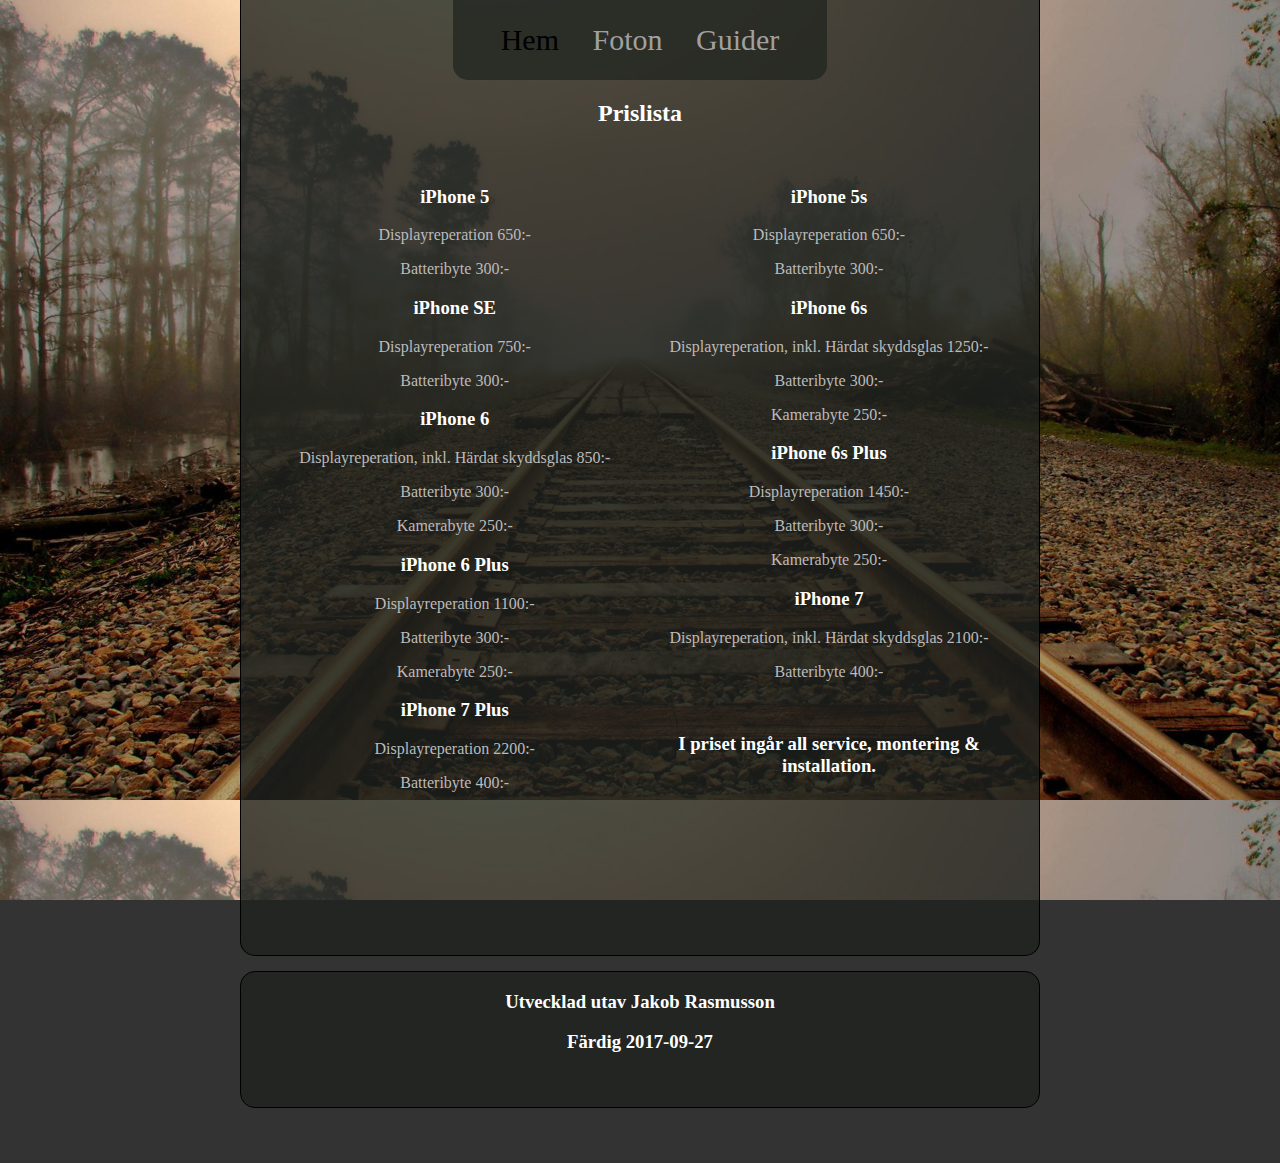
<file: index.html>
<!DOCTYPE html> <!-- Väljer att man ska använda HTML5 -->
<html>
	<head> <!-- Inställningar för hemsidan -->
		<title>Bromölla Mobilservice</title>	<!-- Tabbnamn -->
		<meta charset="UTF-8"> <!-- Väljer vilken teckenkodning man ska använda -->
		<link rel="stylesheet" href="projekt1.css"> <!-- Kopplar till min CSS fil -->
	</head>
	<body> <!-- Det som syns på hemsidan -->
		<div id="main"> <!-- Delar upp i grupper och sektioner -->
			<div id="menu">
				<div id="menu-inside">
					<a href="index.html" class="currentpage">Hem</a> <!-- Länkar andra dokument/filer -->
					<a href="foton.html">Foton</a>
					<a href="guider.html">Guider</a>
				</div>	
			</div>
			<div id="center">
				<h2>Prislista</h2> <!-- Lägger till text med sizen "h2" -->
				<div id="leftcenter"> <!-- Vänsterkolumnen -->
					<h3>iPhone 5</h3> <!-- Lägger till text med sizen "h3" -->
					<p>Displayreperation 650:-</p> <!-- Brödtext -->
					<p>Batteribyte 300:-</p>
					<h3>iPhone SE</h3>
					<p>Displayreperation 750:-</p>
					<p>Batteribyte 300:-</p>
					<h3>iPhone 6</h3>
					<p>Displayreperation, inkl. Härdat skyddsglas 850:-</p>
					<p>Batteribyte 300:-</p>
					<p>Kamerabyte 250:-</p>
					<h3>iPhone 6 Plus</h3>
					<p>Displayreperation 1100:-</p>
					<p>Batteribyte 300:-</p>
					<p>Kamerabyte 250:-</p>
					<h3>iPhone 7 Plus</h3>
					<p>Displayreperation 2200:-</p>
					<p>Batteribyte 400:-</p>
				</div>
				<div id="rightcenter"> <!-- Högerkolumnen -->
					<h3>iPhone 5s</h3>
					<p>Displayreperation 650:-</p>
					<p>Batteribyte 300:-</p>
					<h3>iPhone 6s</h3>
					<p>Displayreperation, inkl. Härdat skyddsglas 1250:-</p>
					<p>Batteribyte 300:-</p>
					<p>Kamerabyte 250:-</p>
					<h3>iPhone 6s Plus</h3>
					<p>Displayreperation 1450:-</p>
					<p>Batteribyte 300:-</p>
					<p>Kamerabyte 250:-</p>
					<h3>iPhone 7</h3>
					<p>Displayreperation, inkl. Härdat skyddsglas 2100:-</p>
					<p>Batteribyte 400:-</p>
					<br> <!-- Bryter raden, alltså skapar den en liten spacer -->
					<h3>I priset ingår all service, montering & installation.</h3>
				</div>
			</div>
		</div>
		<div id="bottom">
			<h3>Utvecklad utav Jakob Rasmusson</h3>
			<h3>Färdig 2017-09-27</h3>
		</div>
	</body>
</html>
</file>
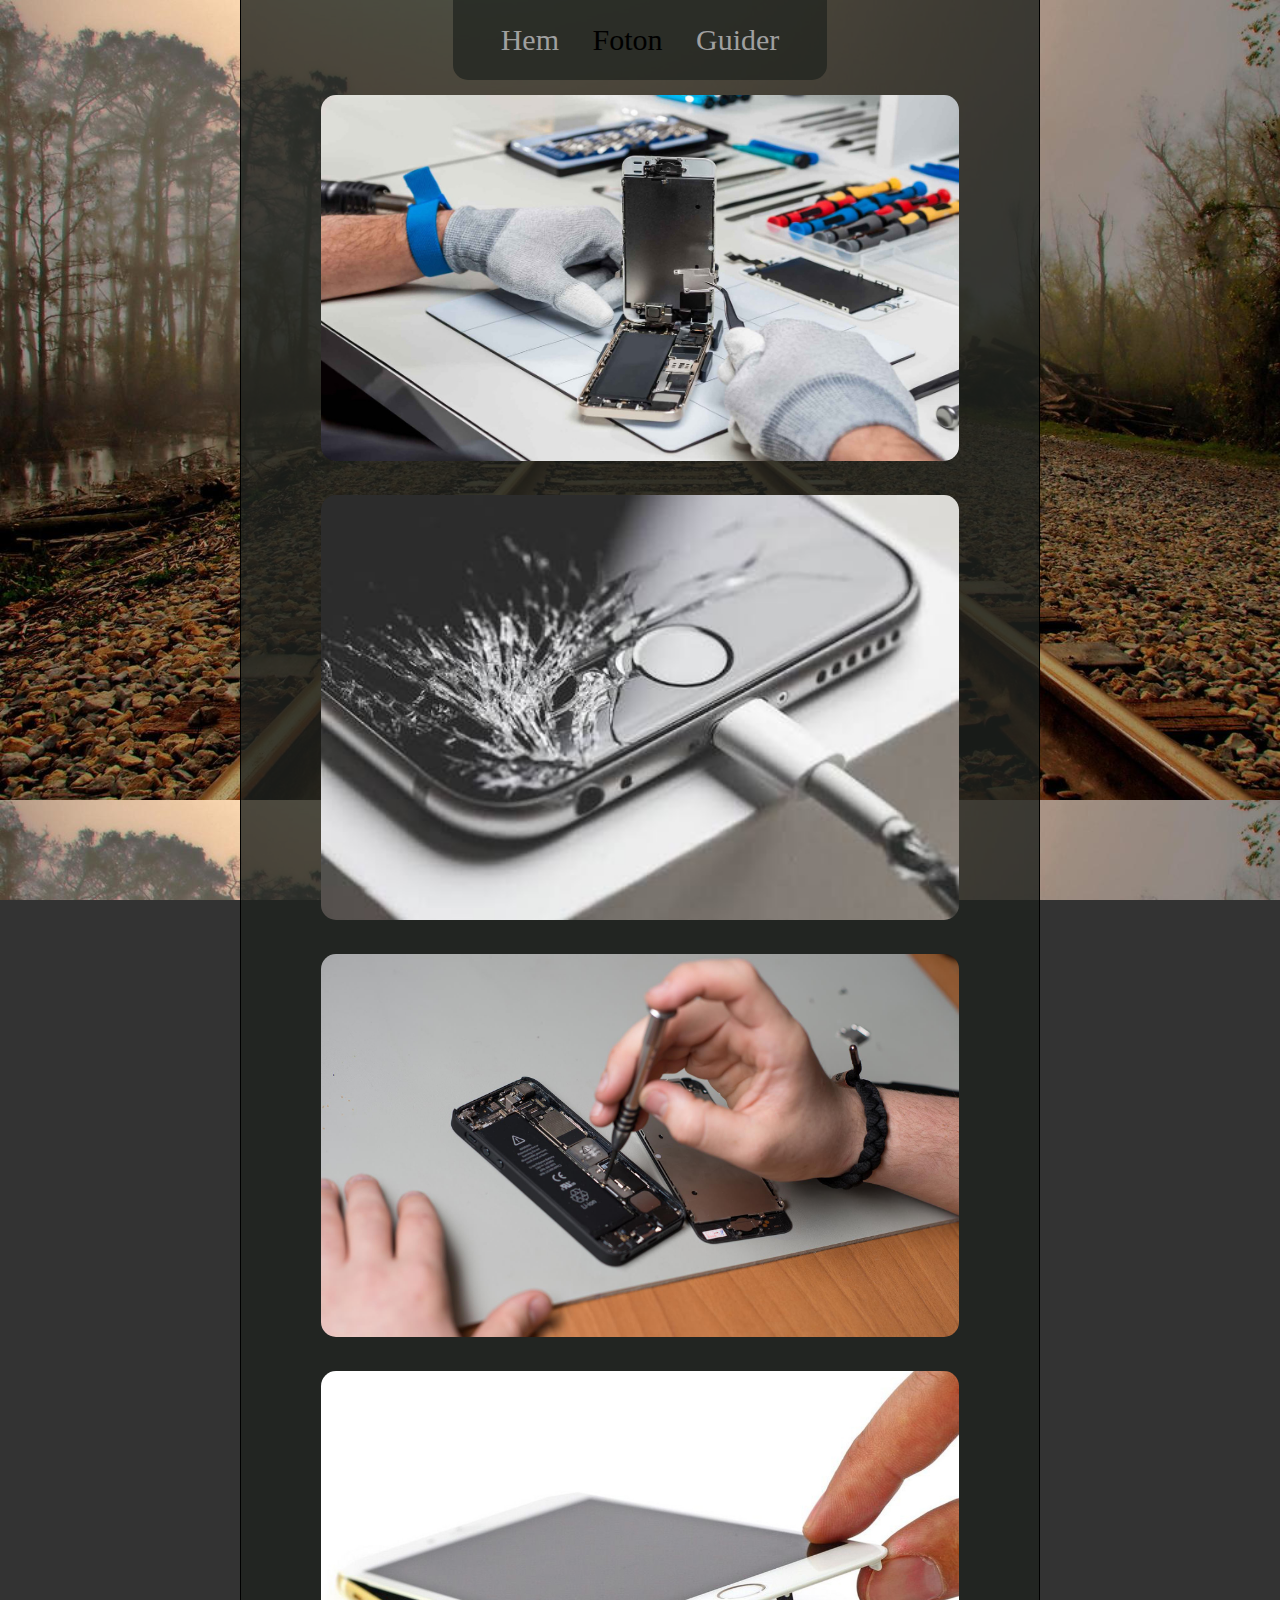
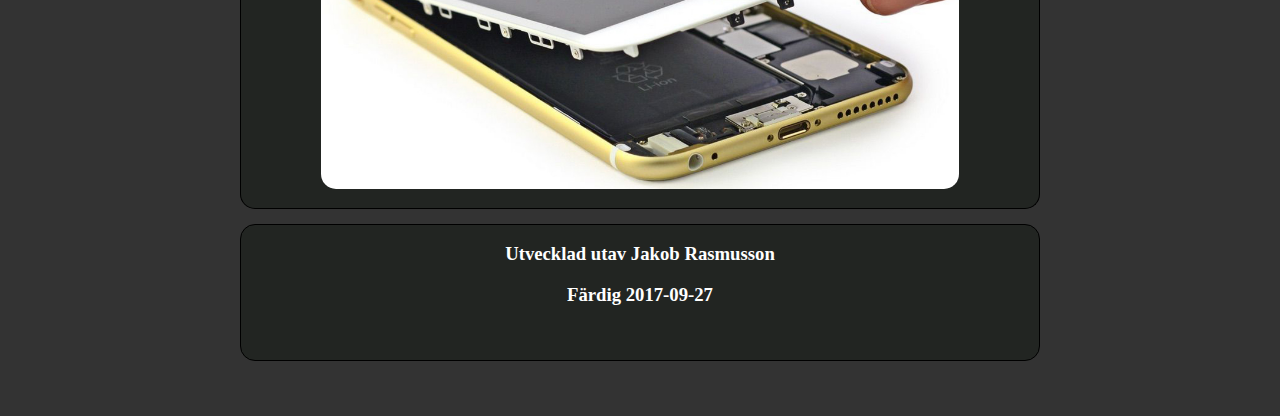
<file: foton.html>
<!DOCTYPE html> <!-- Väljer att man ska använda HTML5 -->
<html>
	<head>
		<title>Bromölla Mobilservice</title>	<!-- Tabbnamn -->
		<meta charset="UTF-8">
		<link rel="stylesheet" href="projekt1.css"> <!-- Kopplar till min CSS fil -->
	</head>
	<body>
		<div id="main">
			<div id="menu">
				<div id="menu-inside">
					<a href="index.html">Hem</a>
					<a href="foton.html" class="currentpage">Foton</a>
					<a href="guider.html">Guider</a>
				</div>	
			</div>
			<div id="centerbild">
				<img src="lagar.jpg" alt="Bild"><br> <!-- Lägger till en bild -->
				<img src="IMG_1300.jpg" alt="Bild"><br> <!-- Lägger till en bild -->
				<img src="iPhone5.jpg" alt="Bild"><br> <!-- Lägger till en bild -->
				<img src="iPhone6.jpg" alt="Bild"><br> <!-- Lägger till en bild -->
			</div>
		</div>
		<div id="bottom">
			<h3>Utvecklad utav Jakob Rasmusson</h3>
			<h3>Färdig 2017-09-27</h3>
		</div>
	</body>
</html>
</file>
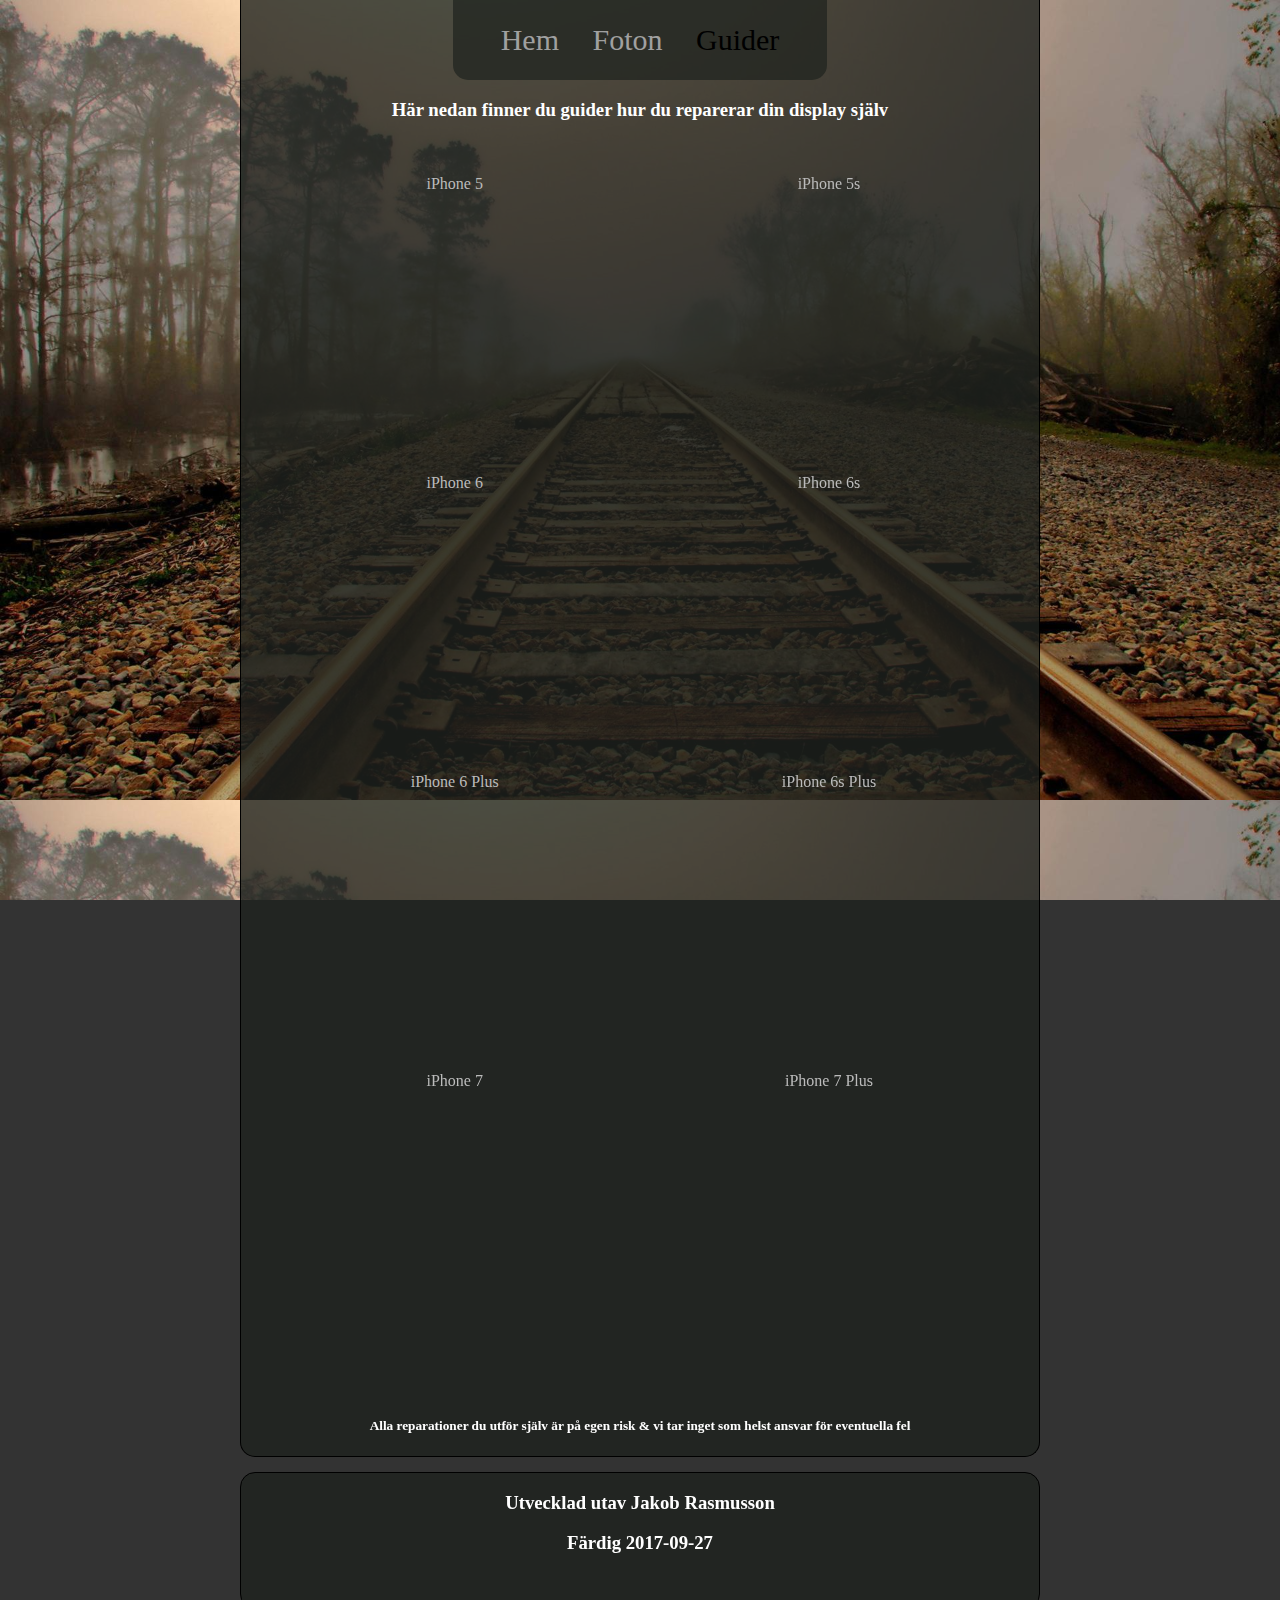
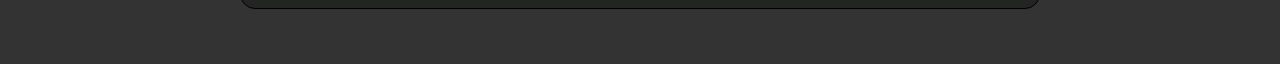
<file: guider.html>
<!DOCTYPE html> <!-- Väljer att man ska använda HTML5 -->
<html>
	<head>
		<title>Bromölla Mobilservice</title>	<!-- Tabbnamn -->
		<meta charset="UTF-8">
		<link rel="stylesheet" href="projekt1.css"> <!-- Kopplar till min CSS fil -->
	</head>
	<body>
		<div id="main">
			<div id="menu">
				<div id="menu-inside">
					<a href="index.html">Hem</a>
					<a href="foton.html">Foton</a>
					<a href="guider.html" Class="currentpage">Guider</a>
				</div>	
			</div>
			<div id="center">
				<h3>Här nedan finner du guider hur du reparerar din display själv</h3>
				<div id="leftcenter">
					<p>iPhone 5</p> <!-- Texten ovanför länken -->
					<iframe width="560" height="315" src="https://www.youtube.com/embed/40Ph1J5ElpE" frameborder="0" allowfullscreen></iframe> <!-- Länkar ett YouTube klipp samt visar thumbnailen --> 
					<p>iPhone 6</p>
					<iframe width="560" height="315" src="https://www.youtube.com/embed/t6O-bGY_1dM" frameborder="0" allowfullscreen></iframe>
					<p>iPhone 6 Plus</p>
					<iframe width="560" height="315" src="https://www.youtube.com/embed/tX4oWamQp6s" frameborder="0" allowfullscreen></iframe>
					<p>iPhone 7</p>
					<iframe width="560" height="315" src="https://www.youtube.com/embed/9eQiFPzC7Vk" frameborder="0" allowfullscreen></iframe>
				</div>
				<div id="rightcenter">
					<p>iPhone 5s</p>
					<iframe width="560" height="315" src="https://www.youtube.com/embed/UkltRLdfYBs" frameborder="0" allowfullscreen></iframe>
					<p>iPhone 6s</p>
					<iframe width="560" height="315" src="https://www.youtube.com/embed/giHMOKIKvLs" frameborder="0" allowfullscreen></iframe>
					<p>iPhone 6s Plus</p>
					<iframe width="560" height="315" src="https://www.youtube.com/embed/Ef7HnSjJEUo" frameborder="0" allowfullscreen></iframe>
					<p>iPhone 7 Plus</p>
					<iframe width="560" height="315" src="https://www.youtube.com/embed/7YJSK114N_I" frameborder="0" allowfullscreen></iframe>						
				</div>
				<h5>Alla reparationer du utför själv är på egen risk & vi tar inget som helst ansvar för eventuella fel</h5>
			</div>
		</div>
		<div id="bottom">
			<h3>Utvecklad utav Jakob Rasmusson</h3>
			<h3>Färdig 2017-09-27</h3>
		</div>
	</body>
</html>
</file>
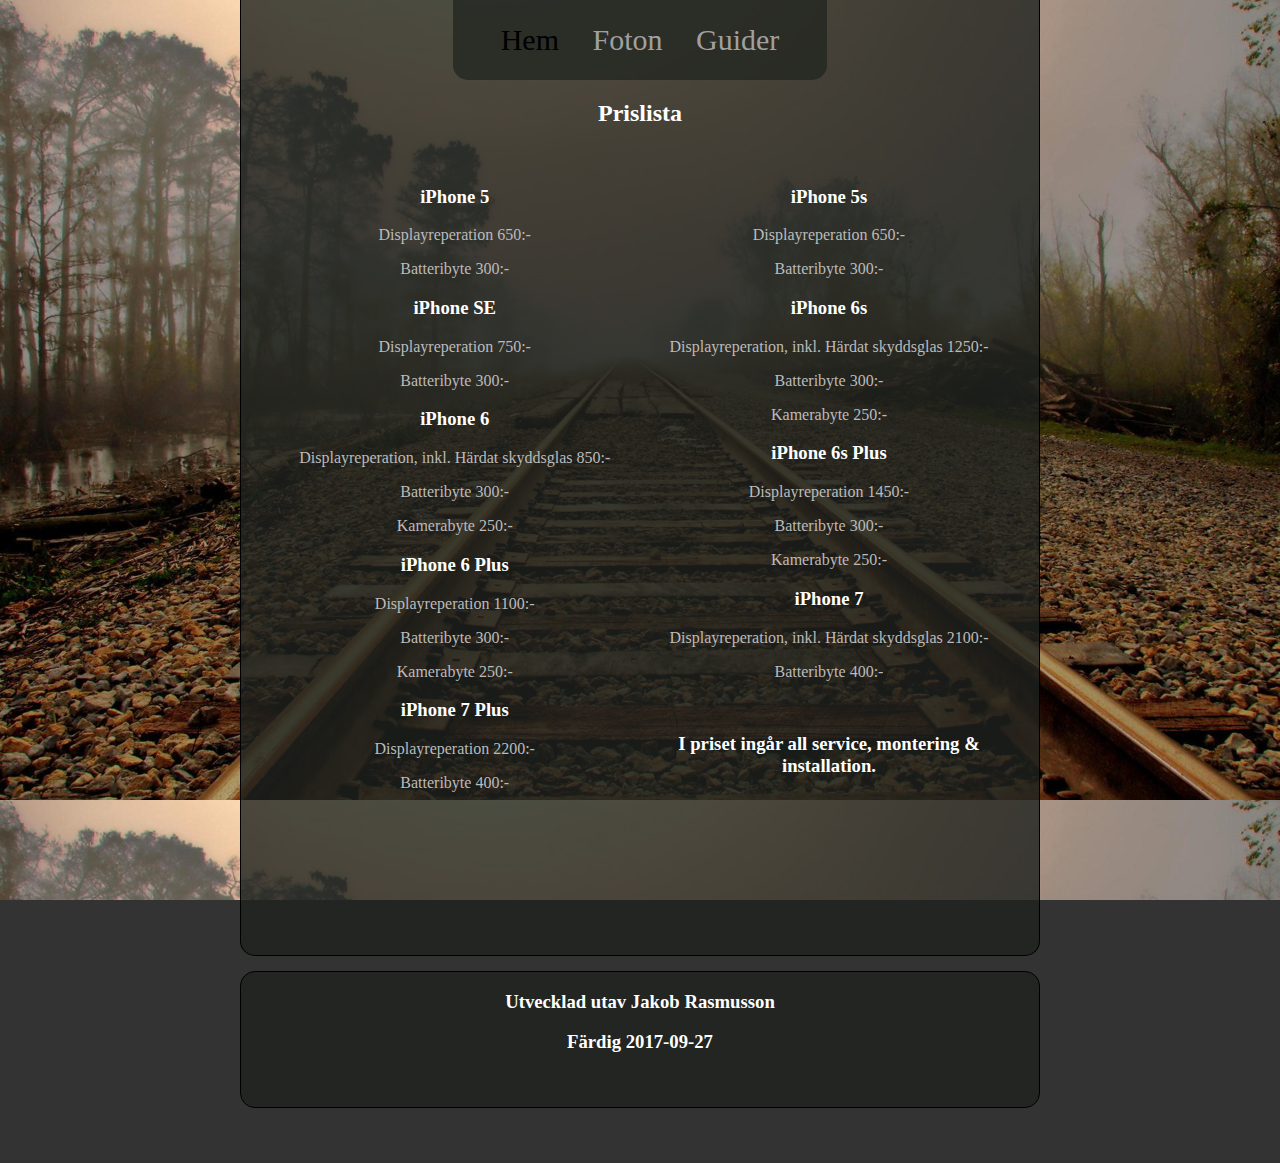
<file: projekt1.html>
<!DOCTYPE html> <!-- Väljer att man ska använda HTML5 -->
<html>
	<head> <!-- Inställningar för hemsidan -->
		<title>Bromölla Mobilservice</title>	<!-- Tabbnamn -->
		<meta charset="UTF-8"> <!-- Väljer vilken teckenkodning man ska använda -->
		<link rel="stylesheet" href="projekt1.css"> <!-- Kopplar till min CSS fil -->
	</head>
	<body> <!-- Det som syns på hemsidan -->
		<div id="main"> <!-- Delar upp i grupper och sektioner -->
			<div id="menu">
				<div id="menu-inside">
					<a href="projekt1.html" class="currentpage">Hem</a> <!-- Länkar andra dokument/filer -->
					<a href="foton.html">Foton</a>
					<a href="guider.html">Guider</a>
				</div>	
			</div>
			<div id="center">
				<h2>Prislista</h2> <!-- Lägger till text med sizen "h2" -->
				<div id="leftcenter"> <!-- Vänsterkolumnen -->
					<h3>iPhone 5</h3> <!-- Lägger till text med sizen "h3" -->
					<p>Displayreperation 650:-</p> <!-- Brödtext -->
					<p>Batteribyte 300:-</p>
					<h3>iPhone SE</h3>
					<p>Displayreperation 750:-</p>
					<p>Batteribyte 300:-</p>
					<h3>iPhone 6</h3>
					<p>Displayreperation, inkl. Härdat skyddsglas 850:-</p>
					<p>Batteribyte 300:-</p>
					<p>Kamerabyte 250:-</p>
					<h3>iPhone 6 Plus</h3>
					<p>Displayreperation 1100:-</p>
					<p>Batteribyte 300:-</p>
					<p>Kamerabyte 250:-</p>
					<h3>iPhone 7 Plus</h3>
					<p>Displayreperation 2200:-</p>
					<p>Batteribyte 400:-</p>
				</div>
				<div id="rightcenter"> <!-- Högerkolumnen -->
					<h3>iPhone 5s</h3>
					<p>Displayreperation 650:-</p>
					<p>Batteribyte 300:-</p>
					<h3>iPhone 6s</h3>
					<p>Displayreperation, inkl. Härdat skyddsglas 1250:-</p>
					<p>Batteribyte 300:-</p>
					<p>Kamerabyte 250:-</p>
					<h3>iPhone 6s Plus</h3>
					<p>Displayreperation 1450:-</p>
					<p>Batteribyte 300:-</p>
					<p>Kamerabyte 250:-</p>
					<h3>iPhone 7</h3>
					<p>Displayreperation, inkl. Härdat skyddsglas 2100:-</p>
					<p>Batteribyte 400:-</p>
					<br> <!-- Bryter raden, alltså skapar den en liten spacer -->
					<h3>I priset ingår all service, montering & installation.</h3>
				</div>
			</div>
		</div>
		<div id="bottom">
			<h3>Utvecklad utav Jakob Rasmusson</h3>
			<h3>Färdig 2017-09-27</h3>
		</div>
	</body>
</html>
</file>
<file: projekt1.css>
body {
	background-image: url("bakgrund.jpg"); /* grundbakgrundsbild */
	background-color: #333;	/* grundbakgrundsfärg */
	margin: 0px 240px;/* "krymper" den gråa kroppen*/
	background-position: center top; /* centrerar */
    background-size: 100%; /* Gör så att bakgrundsbilden täcker hela skärmen */
    background-attachment: fixed; /* Fäster bilden */
}
* {
	font-family: verdana; /* Väljer vilken font allt ska skrivas i*/
}
#head {
	margin: 0px 0px; /* Tar bort all extra yta */
	background-color: #A0A0A0; /* Bakgrundsfärg */
	background-position: center top; /* Bestämmer posistion */
}
#menu {
	text-align: center; /* Centrerar texten */
	font-size: 30px; /* Sätter så att texten blir 30 pixlar */
	text-decoration: none; /* Raderar all typ av dekoration, såsom sträcket under osv */
}
#menu-inside {
	background-color: rgba(30, 34, 30, 0.7); /*Fixade färgen*/
	display: inline-block; /* Bestämmer att det ska vara ett block kring min menu-inside */
	padding: 10px 35px; /* Lägger till extra space utanpå som går att trycka på */
	border-radius: 0px 0px 15px 15px; /* Rundarna kanterna */
	border-right: 1.15px;
	border-bottom: 1.15px;
	border-right: 1.15px;
}
#menu a:hover { /* Allt under händer när man har muspekarn på det */
	font-size: 30px; /* Väljer hur stor fonten ska vara */
	color: #606060; /* Väljer färgen för texten */
	text-decoration: none; /* Tar bort all typ av dekoration, såsom linjer under länkar osv */
	transition: all 0.2s; /* Gör så att den "fadar" lite, så att den inte är så direkt */
}
#menu a { /* Väljer inställningarna för länkarna */
	text-decoration: none;
	color: #A0A0A0;
	margin: 13px;
	display: inline-block;
}
#main { /* Väljer inställningarna för min main div */
	background-color: rgba(30, 34, 30, 0.8);/* Fixar den gråa genomskinliga färgen */
	background-position: center top; /* Fixar positionen till mitten av toppen */
    background-attachment: fixed; /* "Fryser" bakgrundsbilden */
	border-right: 1.15px solid; /* Fixar en kant */
	border-left: 1.15px solid; /* Fixar en kant */
	border-bottom: 1.15px solid; /* Fixar en kant */
	border-radius: 0px 0px 15px 15px; /* Rundar kanterna */
}
#center { /* Speciella inställningar för min center div */
	margin: 0px 25px; /* Lämnar space */
	min-height: 95vh; /* Gör den översta gråa rutan */
	text-align: center; /* Centrerar texten */
}
#centerbild img { /* Inställningarna för mina img´s (bilder) i min centerbild div */
	max-width: 80%;
	min-width: 80%;
	margin: 15px;
	border-radius: 15px;
}
#centerbild {
	text-align: center; /*Centrerar alla bilder*/
}
#leftcenter { /* Inställningarna för min vänsterkolumn, alltså min div */
	color: #A0A0A0;
	margin:20px 0px 40px 0px;
	width:50%; /* Gör så att den bara tar upp halva av den möjliga ytan */
	text-align:center; /* Centrerar all text */
	display: inline-block;
	vertical-align: top;
}
#leftcenter iframe { /* Inställningarna för mina iframes i diven leftcenter */
    border-radius: 15px;
    overflow: hidden;
	width: 90%;
	height: 245px;
}
#rightcenter { /* Inställningarna för min högerkolumn, alltså min div */
	color: #A0A0A0;
	margin:20px 0px 40px 0px;
	width:49%;
	text-align:center;
	display: inline-block;
	vertical-align: top;
}
#rightcenter iframe { /* Inställningarna för mina iframes i diven rightcenter */
    border-radius: 15px;
    overflow: hidden; /* Tar bort alla scroll-listor */
	width: 90%;
	height: 245px;
}
.currentpage {
	color: #000!important; /*Sätter färg på den sidan man befinner sig på*/
}
#bottom {
	min-height: 15vh; /* Gör den nedersta gråa rutan */
	background-color: rgba(30, 34, 30, 0.8); /*Fixade färgen*/
	border: 1.15px solid; /* Sätter en smal border */
	border-radius: 15px; /* Rundar kanterna */
	margin-top: 15px; /* Lämnar space där uppe */
	margin-bottom: 55px; /* Lämnar space där nere */
	text-align: center; /*Centrerar texten*/
}
h2 {
	color: #fff; /*Färg*/
}
h3 {
	color: #fff; /*Färg*/
}
h5 {
	color: #fff; /*Färg*/
}
p {
	color: #bbb; /*Färg*/
}
</file>
